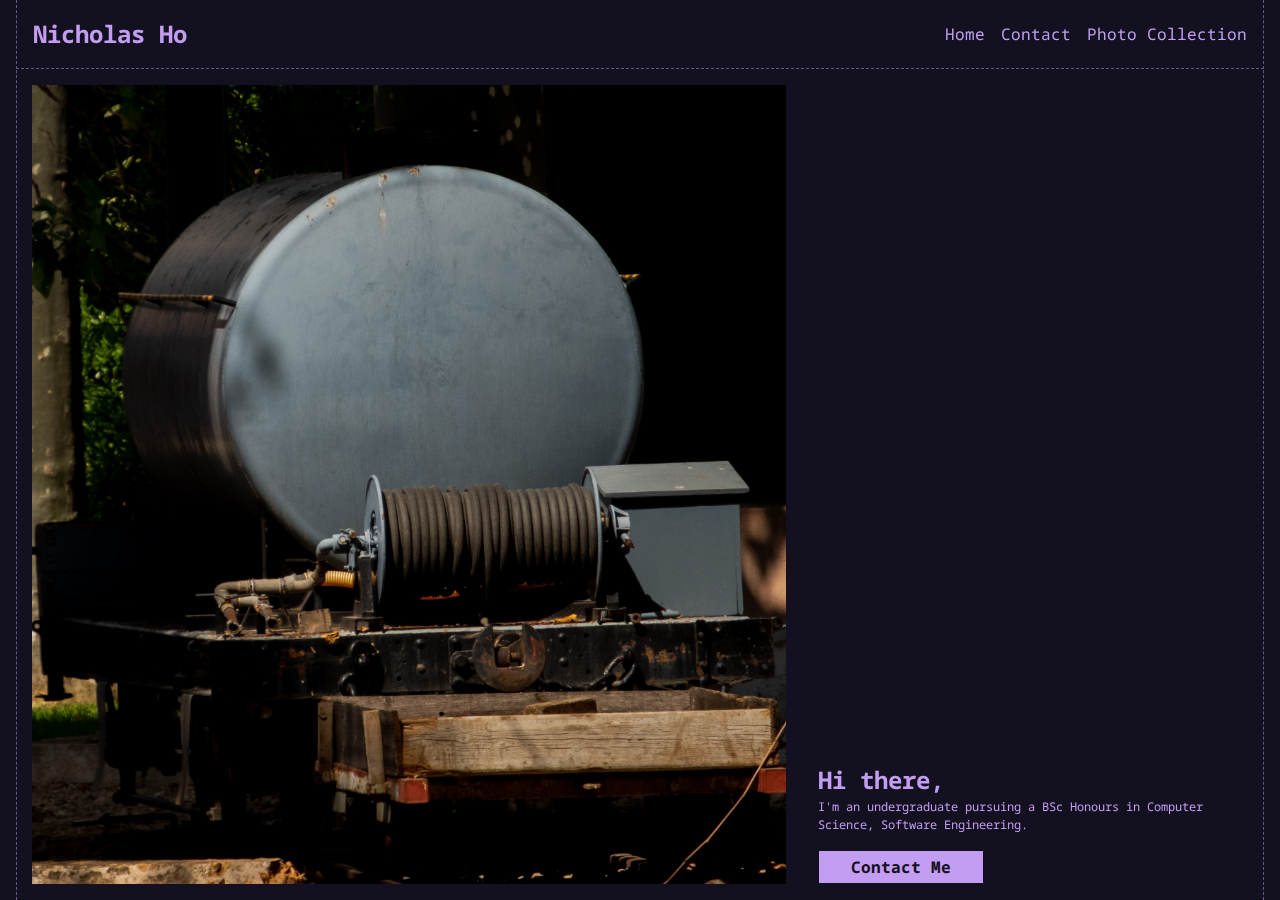
<file: index.html>
<!DOCTYPE html>
<html lang="en">
<head>
    <script src="js/scripts.js" defer></script>
    <script src="js/localStorageTest.js" defer></script>
    <meta charset="UTF-8">
    <meta http-equiv="X-UA-Compatible" content="IE=edge">
    <meta name="viewport" content="width=device-width, initial-scale=1.0">
    <meta name=”robots” content="index, nofollow">
    <!-- <link rel="icon" type="image/png" href="resources/Images/favicon.jpeg"/> -->
    <link rel="stylesheet" href="main.css">
    <title>Nicholas Ho</title>
</head>
<body>
    <div class="border-container">
        <div class="border"></div>
    </div>

    <nav>
        <div class="nav">
            <a href="index.html"><h2>Nicholas Ho</h2></a>
            <ul class="nav-desktop">
                <li><a href="index.html" class="link nav-hover">Home</a></li>
                <li><a href="contacts.html" class="link nav-hover">Contact</a></li>
                <li><a href="gallery.html" class="link nav-hover">Photo Collection</a></li>
            </ul>
            <div class="menu-icon">
                <span class="one"></span>
                <span class="two"></span>
            </div>
        </div>
        <div id="nav-mobile" class="nav-mobile">
            <div class="vertical-line one"></div>
            <div class="vertical-line two"></div>
            <ul>
                <li><a href="index.html" class="link nav-hover">Home</a></li>
                <li><a href="contacts.html" class="link nav-hover">Contact</a></li>
                <li><a href="gallery.html" class="link nav-hover">Photo Collection</a></li>
            </ul>
        </div>
    </nav>
    
    <main>
        <div class="gr-container horizontal">
            <div class="adaptive-img" style="background-image: url('resources/img.jpg');"></div>
            <div class="flex-end">
                <h2>Hi there,</h2>
                <p>
                    I'm an undergraduate pursuing a BSc Honours in Computer Science, Software Engineering.
                </p>
                <a href="contacts.html" class="link button">Contact Me</a>
            </div>
        </div>
    </main>
</body>
</html>
</file>
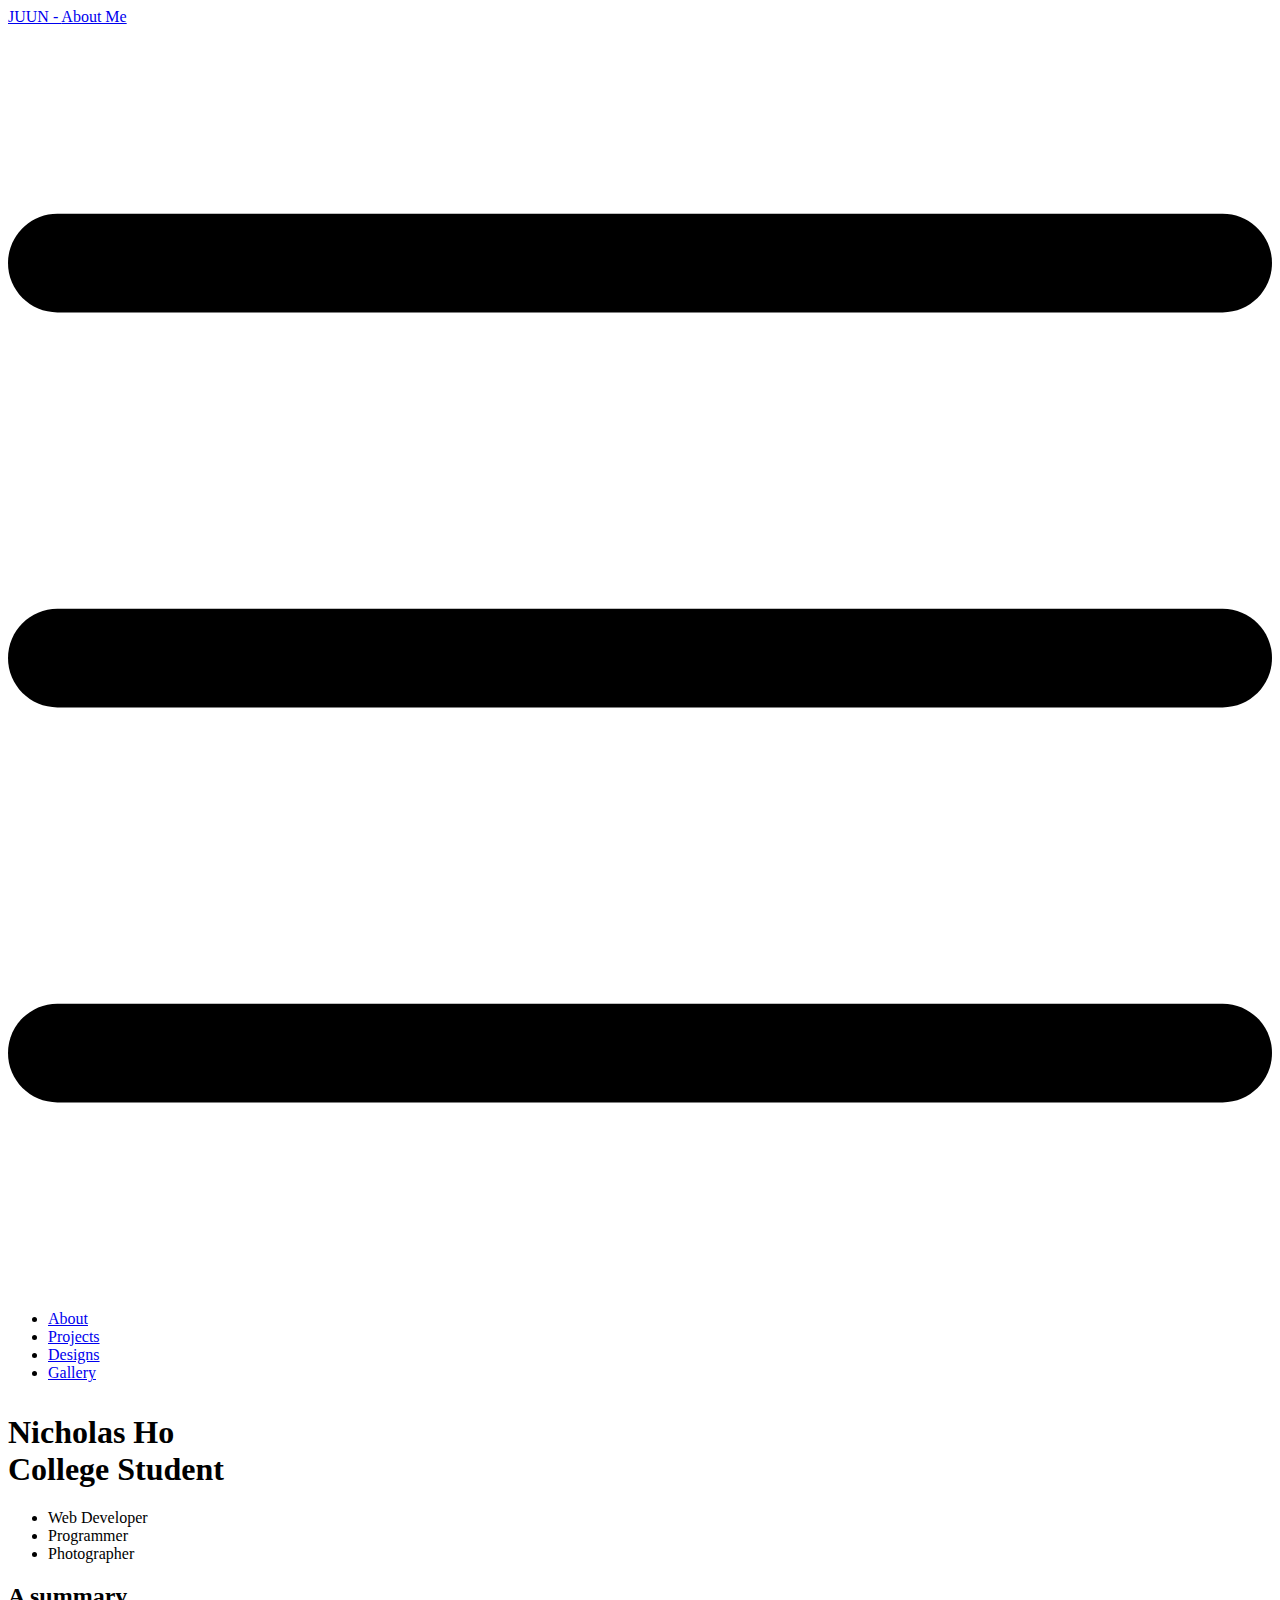
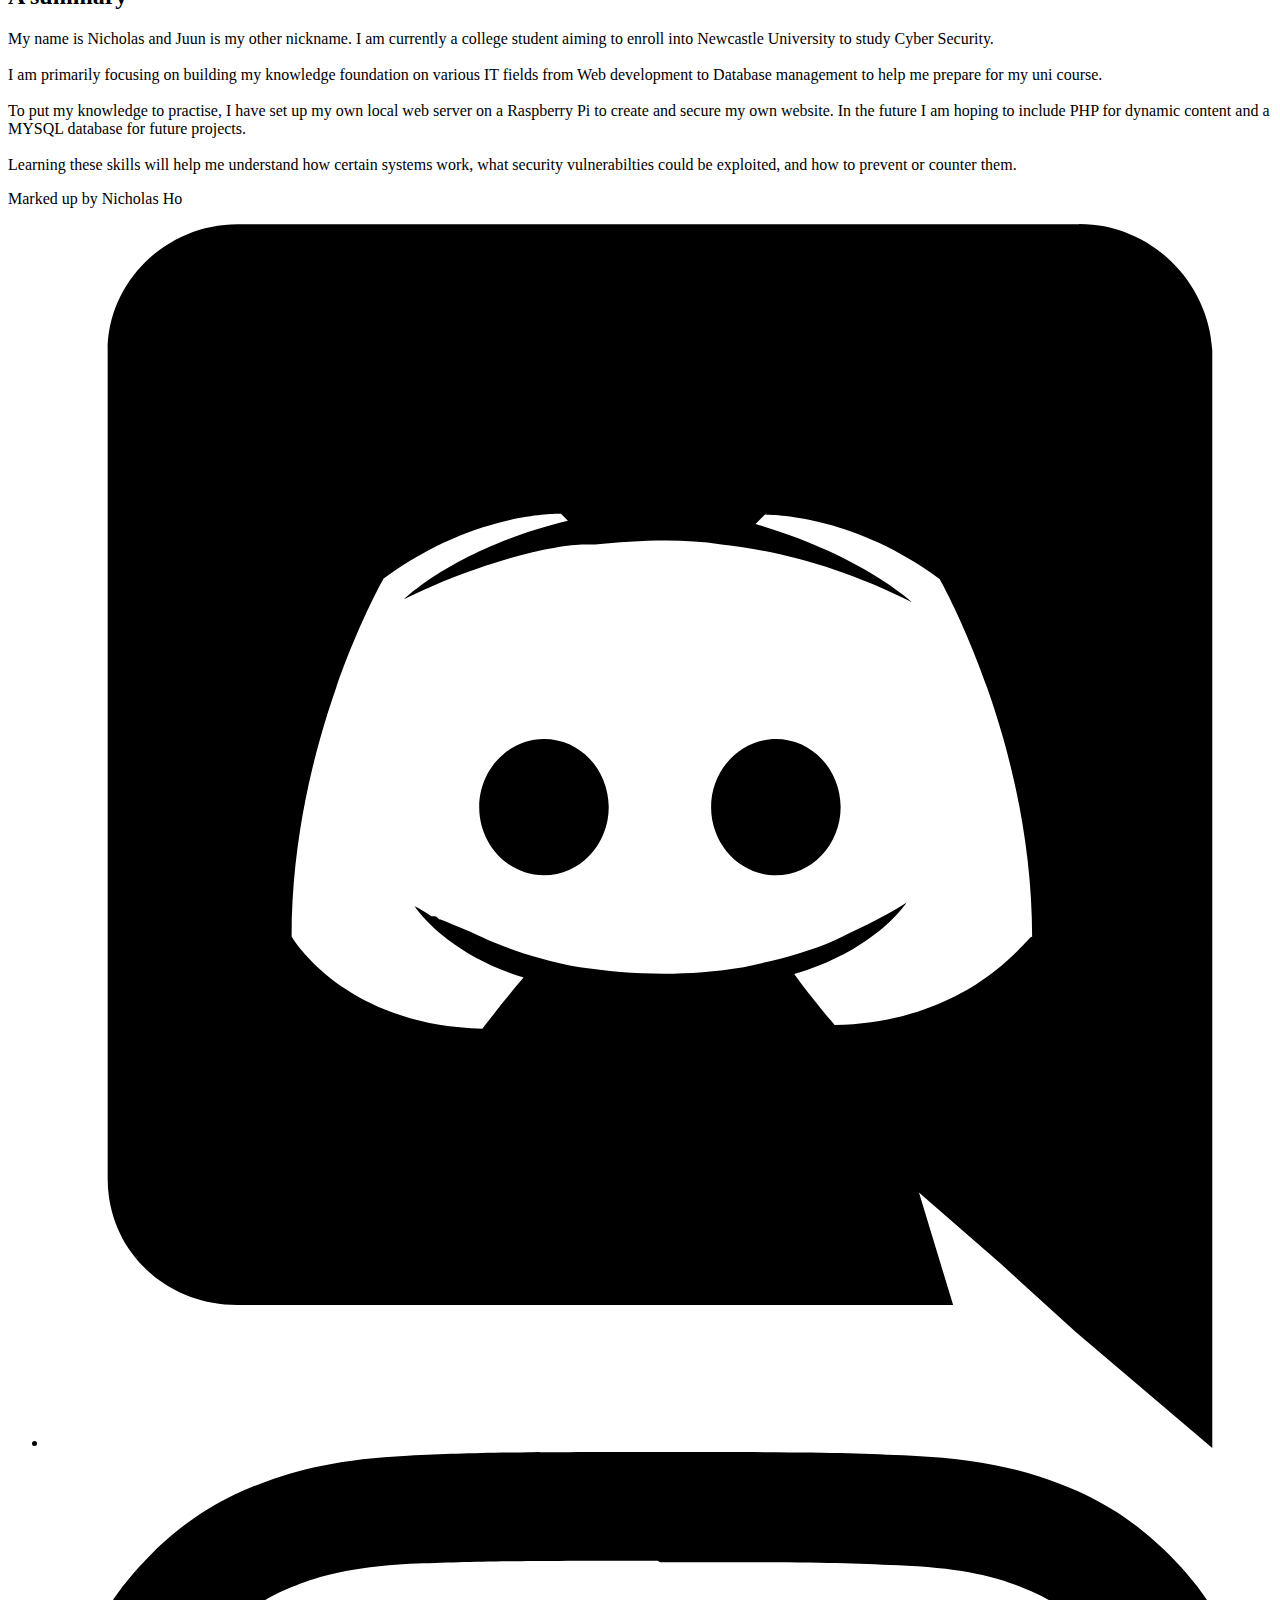
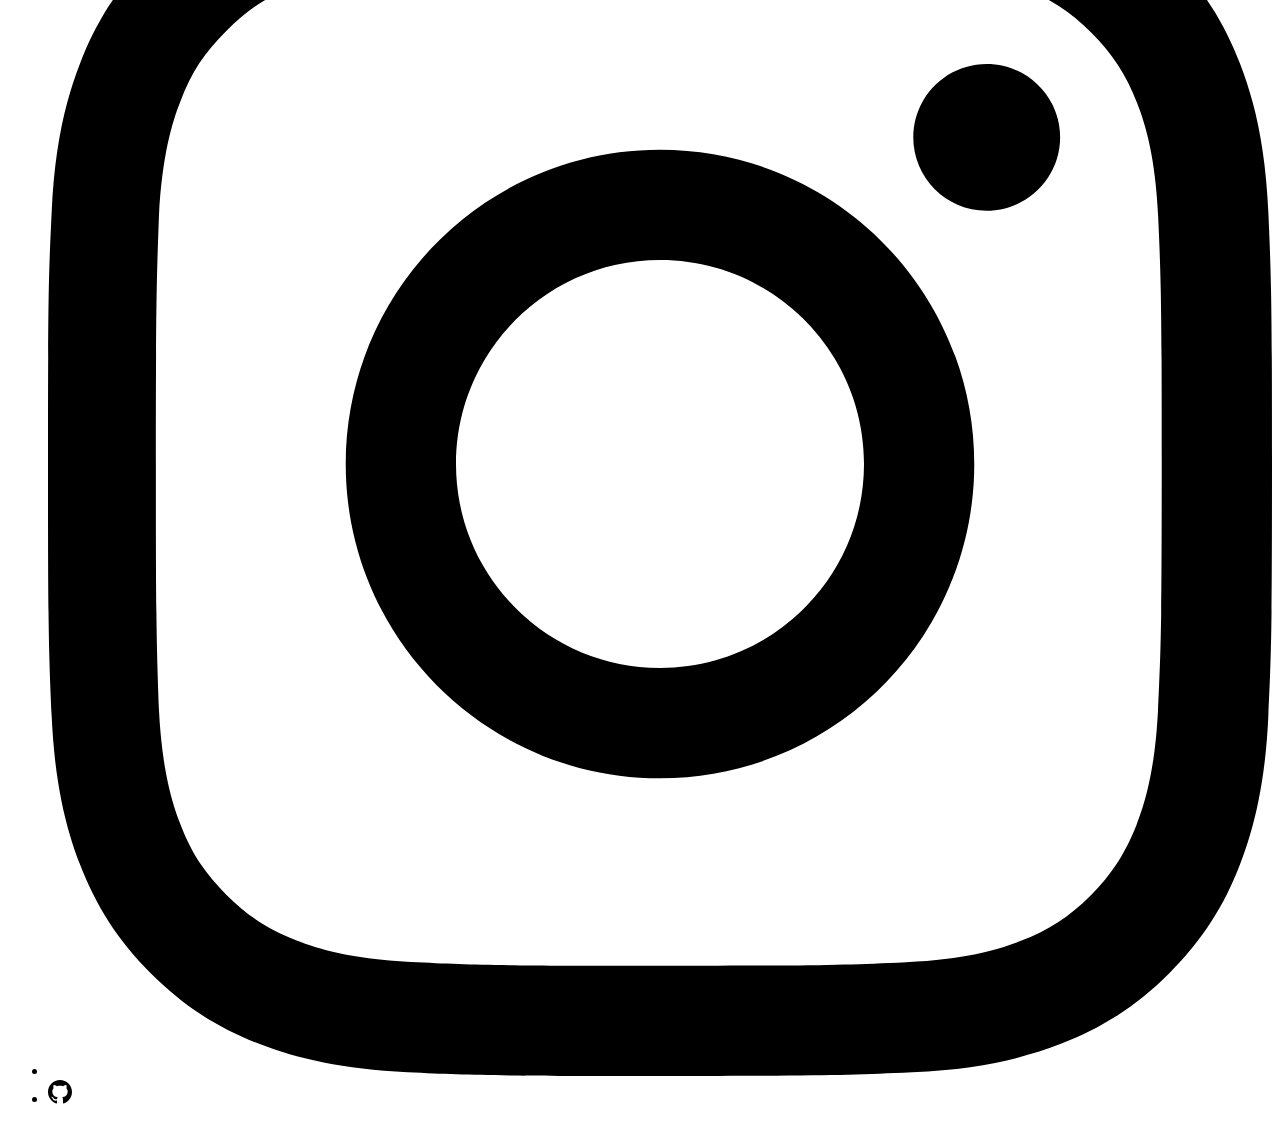
<file: about.html>
<!DOCTYPE html>
<html lang="en">
<head>
    <meta charset="UTF-8">
    <meta http-equiv="X-UA-Compatible" content="IE=edge">
    <meta name="viewport" content="width=device-width, initial-scale=1.0">
    <link rel="stylesheet" href="styles.css">
    <title>JUUN</title>
</head>
<body>
    <nav>
        <div id="tContainer">
            <div id="title">
                <a href="index.html">JUUN - <span>About Me</span></a>
                <img id="menuIcon" src="Social Icons/Menu Icon.svg" alt="menu icon">
            </div>
            <div id="menu">
                <ul>
                    <li>
                        <a href="about.html">About</a>
                    </li>
                    <li>
                        <a href="projects.html">Projects</a>
                    </li>
                    <li>
                        <a href="webdes.html">Designs</a>
                    </li>
                    <li>
                        <a href="gallery.html">Gallery</a>
                    </li>
                </ul>
            </div>
        </div>
    </nav>
    <div class="card c1" style="margin-top: 2rem;">
        <div class="border borderTop"></div>
        <div class="border borderBottom"></div>
        <div class="border borderLeft"></div>
        <div class="border borderRight"></div>
        <h1>Nicholas Ho<br><span>College Student</span></h1>
        <ul>
            <li>
                Web Developer
            </li>
            <li>
                Programmer
            </li>
            <li>
                Photographer
            </li>
        </ul>
    </div>
    <div class="card c2" style="border: none;">
        <h2>A summary</h2>
        <p>
            My name is Nicholas and Juun is my other nickname. I am currently a college student aiming to enroll into Newcastle University to study Cyber Security.<br><br>

            I am primarily focusing on building my knowledge foundation on various IT fields from Web development to Database management to help me prepare for my uni course.<br><br>
            
            To put my knowledge to practise, I have set up my own local web server on a Raspberry Pi to create and secure my own website. In the future I am hoping to include PHP for dynamic content and a MYSQL database for future projects.<br><br>
            
            Learning these skills will help me understand how certain systems work, what security vulnerabilties could be exploited, and how to prevent or counter them.
        </p>
    </div>
    <footer>
        <p>Marked up by Nicholas Ho</p>
        <ul>
            <li>
                <a href="https://discord.gg/PbqgZQ9Hv9"><img src="/Social Icons/discord.svg" alt="Discord Logo"></a>
            </li>
            <li>
                <a href="#"><img src="/Social Icons/instagram.svg" alt="Instagram Logo"></a>
            </li>
            <li>
                <a href="https://github.com/JuunH"><img src="/Social Icons/github icon.svg" alt="Github Logo"></a>
            </li>
        </ul>
    </footer>
</body>
<script src="/Javascript/scripts.js"></script>
</html>
</file>
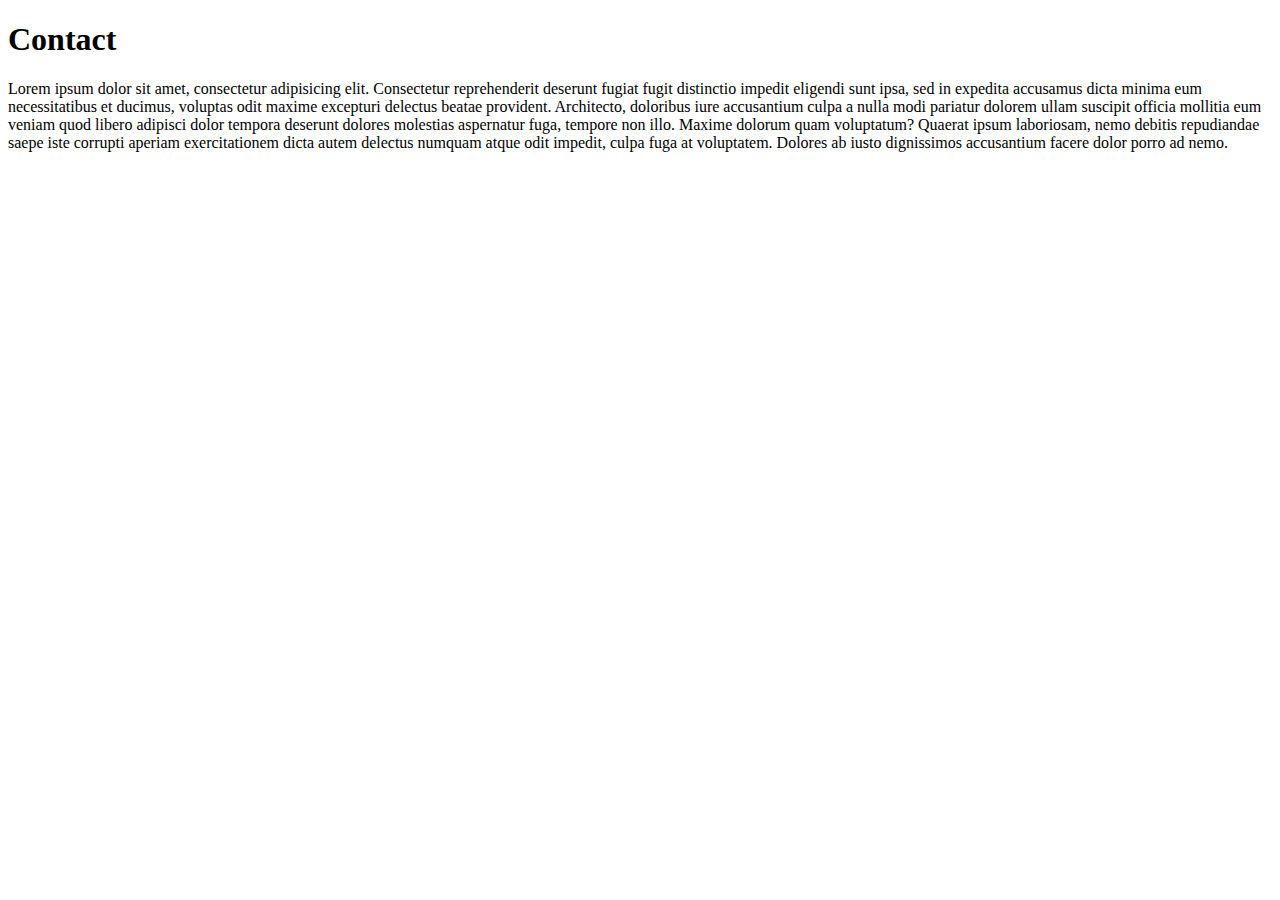
<file: contacts.html>
<!DOCTYPE html>
<html lang="en">
    <main>
        <div class="container">
            <h1>Contact</h1>
            <p>Lorem ipsum dolor sit amet, consectetur adipisicing elit. Consectetur reprehenderit deserunt fugiat fugit distinctio impedit eligendi sunt ipsa, sed in expedita accusamus dicta minima eum necessitatibus et ducimus, voluptas odit maxime excepturi delectus beatae provident. Architecto, doloribus iure accusantium culpa a nulla modi pariatur dolorem ullam suscipit officia mollitia eum veniam quod libero adipisci dolor tempora deserunt dolores molestias aspernatur fuga, tempore non illo. Maxime dolorum quam voluptatum? Quaerat ipsum laboriosam, nemo debitis repudiandae saepe iste corrupti aperiam exercitationem dicta autem delectus numquam atque odit impedit, culpa fuga at voluptatem. Dolores ab iusto dignissimos accusantium facere dolor porro ad nemo.</p>
        </div>
    </main>
</html>
</file>
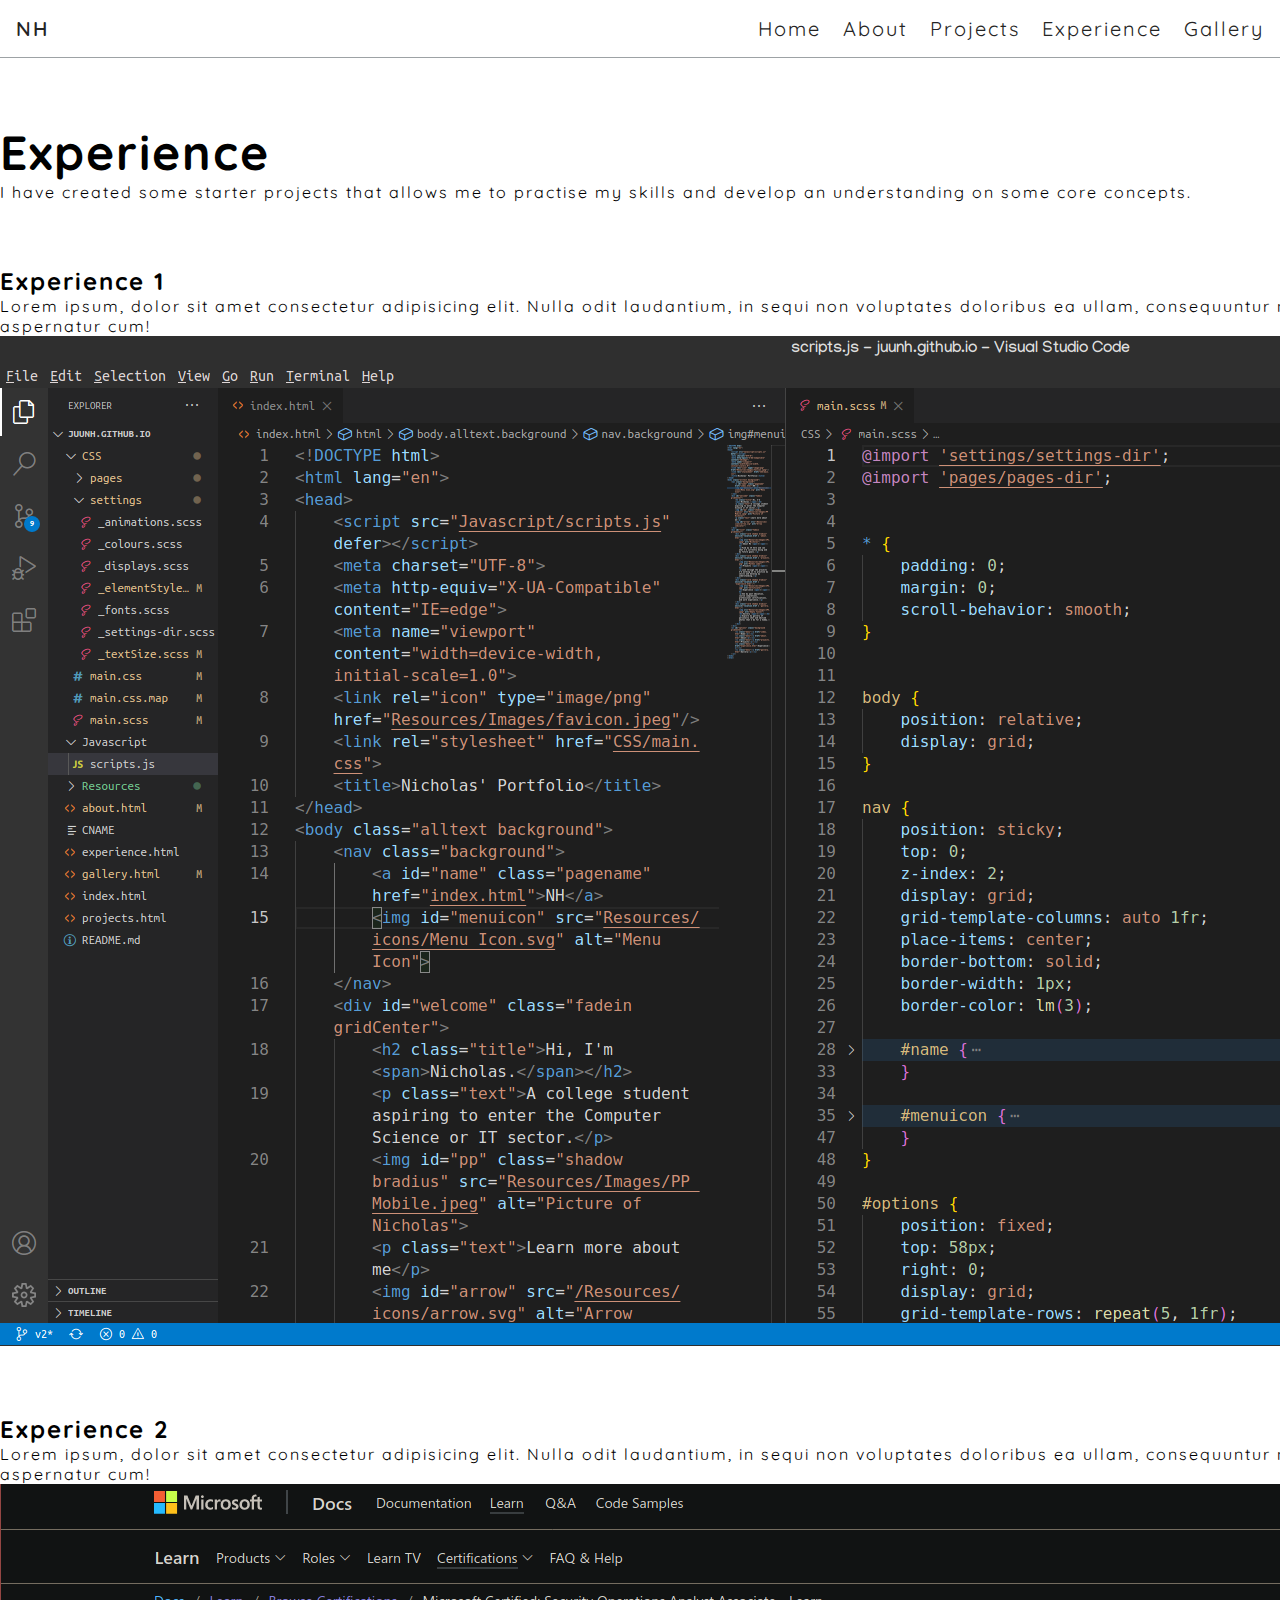
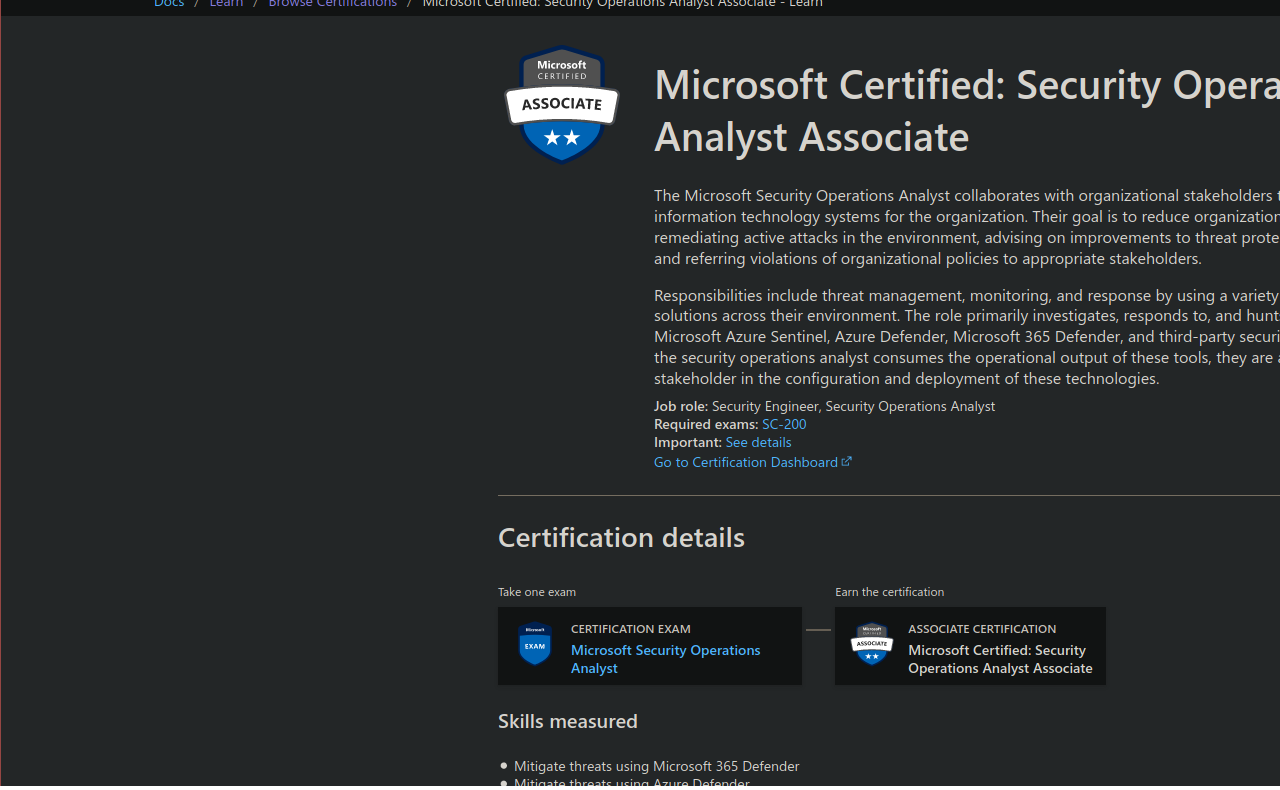
<file: experience.html>
<!DOCTYPE html>
<html lang="en">
<head>
    <script src="Javascript/scripts.js" defer></script>
    <meta charset="UTF-8">
    <meta http-equiv="X-UA-Compatible" content="IE=edge">
    <meta name="viewport" content="width=device-width, initial-scale=1.0">
    <link rel="icon" type="image/png" href="Resources/Images/favicon.jpeg"/>
    <link rel="stylesheet" href="CSS/main.css">
    <title>Nicholas' Portfolio</title>
</head>
<body class="alltext background">
    <nav class="background">
        <a id="name" class="pagename" href="index.html">NH</a>
        <img id="menuicon" src="Resources/icons/Menu Icon.svg" alt="Menu Icon">
    </nav>
    <div id="experience" class="fadein">
        <div id="XPDesc">
            <h2 class="title">Experience</h2>
            <p>I have created some starter projects that allows me to practise my skills and develop an understanding on some core concepts.</p>
        </div>
        <div id="XPlist">
            <div class="XPcard">
                <h2>Experience 1</h2>
                <p>Lorem ipsum, dolor sit amet consectetur adipisicing elit. Nulla odit laudantium, in sequi non voluptates doloribus ea ullam, consequuntur magnam similique optio? A praesentium autem quaerat atque? Enim, aspernatur cum!</p>
                <ul>
                    <li>Status: <span>Ongoing</span></li>
                    <li>Link: <a href="#">Link</a></li>
                </ul>
                <img src="Resources/Images/HTML SS.png" alt="random">
            </div>
            <div class="XPcard">
                <h2>Experience 2</h2>
                <p>Lorem ipsum, dolor sit amet consectetur adipisicing elit. Nulla odit laudantium, in sequi non voluptates doloribus ea ullam, consequuntur magnam similique optio? A praesentium autem quaerat atque? Enim, aspernatur cum!</p>
                <ul>
                    <li>Status: <span>Completed</span></li>
                    <li>Link: <a href="#">Link</a></li>
                </ul>
                <img src="Resources/Images/MS SOA.png" alt="random">
            </div>
        </div>
    </div>
    <ul id="options" class="background gridCenter">
        <li class="menu"><a href="index.html">Home</a></li>
        <li class="menu"><a href="about.html">About</a></li>
        <li class="menu"><a href="projects.html">Projects</a></li>
        <li class="menu"><a href="experience.html">Experience</a></li>
        <li class="menu"><a href="gallery.html">Gallery</a></li>
    </ul>
</body>
</html>
</file>
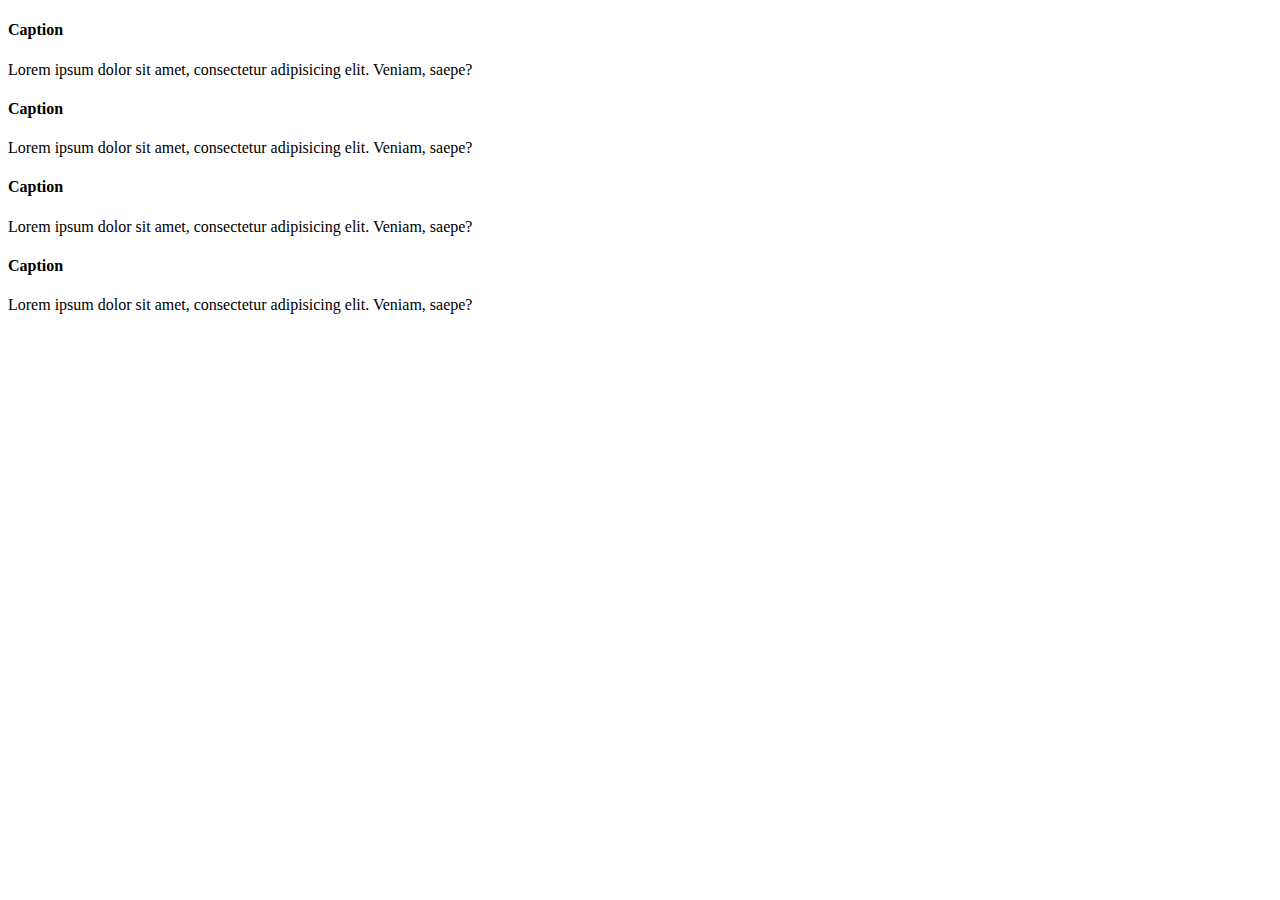
<file: gallery.html>
<!DOCTYPE html>
<html lang="en">
    <main>
        <div class="adaptive-columns">
            <div class="card">
                <div class="adaptive-img" style="background-image: url('resources/img.jpg');"></div>
                <div class="caption">
                    <h4>Caption</h4>
                    <p>Lorem ipsum dolor sit amet, consectetur adipisicing elit. Veniam, saepe?</p>
                </div>
            </div>
            <div class="card">
                <div class="adaptive-img" style="background-image: url('resources/img.jpg');"></div>
                <div class="caption">
                    <h4>Caption</h4>
                    <p>Lorem ipsum dolor sit amet, consectetur adipisicing elit. Veniam, saepe?</p>
                </div>
            </div>
            <div class="card">
                <div class="adaptive-img" style="background-image: url('resources/img.jpg');"></div>
                <div class="caption">
                    <h4>Caption</h4>
                    <p>Lorem ipsum dolor sit amet, consectetur adipisicing elit. Veniam, saepe?</p>
                </div>
            </div>
            <div class="card">
                <div class="adaptive-img" style="background-image: url('resources/img.jpg');"></div>
                <div class="caption">
                    <h4>Caption</h4>
                    <p>Lorem ipsum dolor sit amet, consectetur adipisicing elit. Veniam, saepe?</p>
                </div>
            </div>
        </div>
    </main>
</html>
</file>
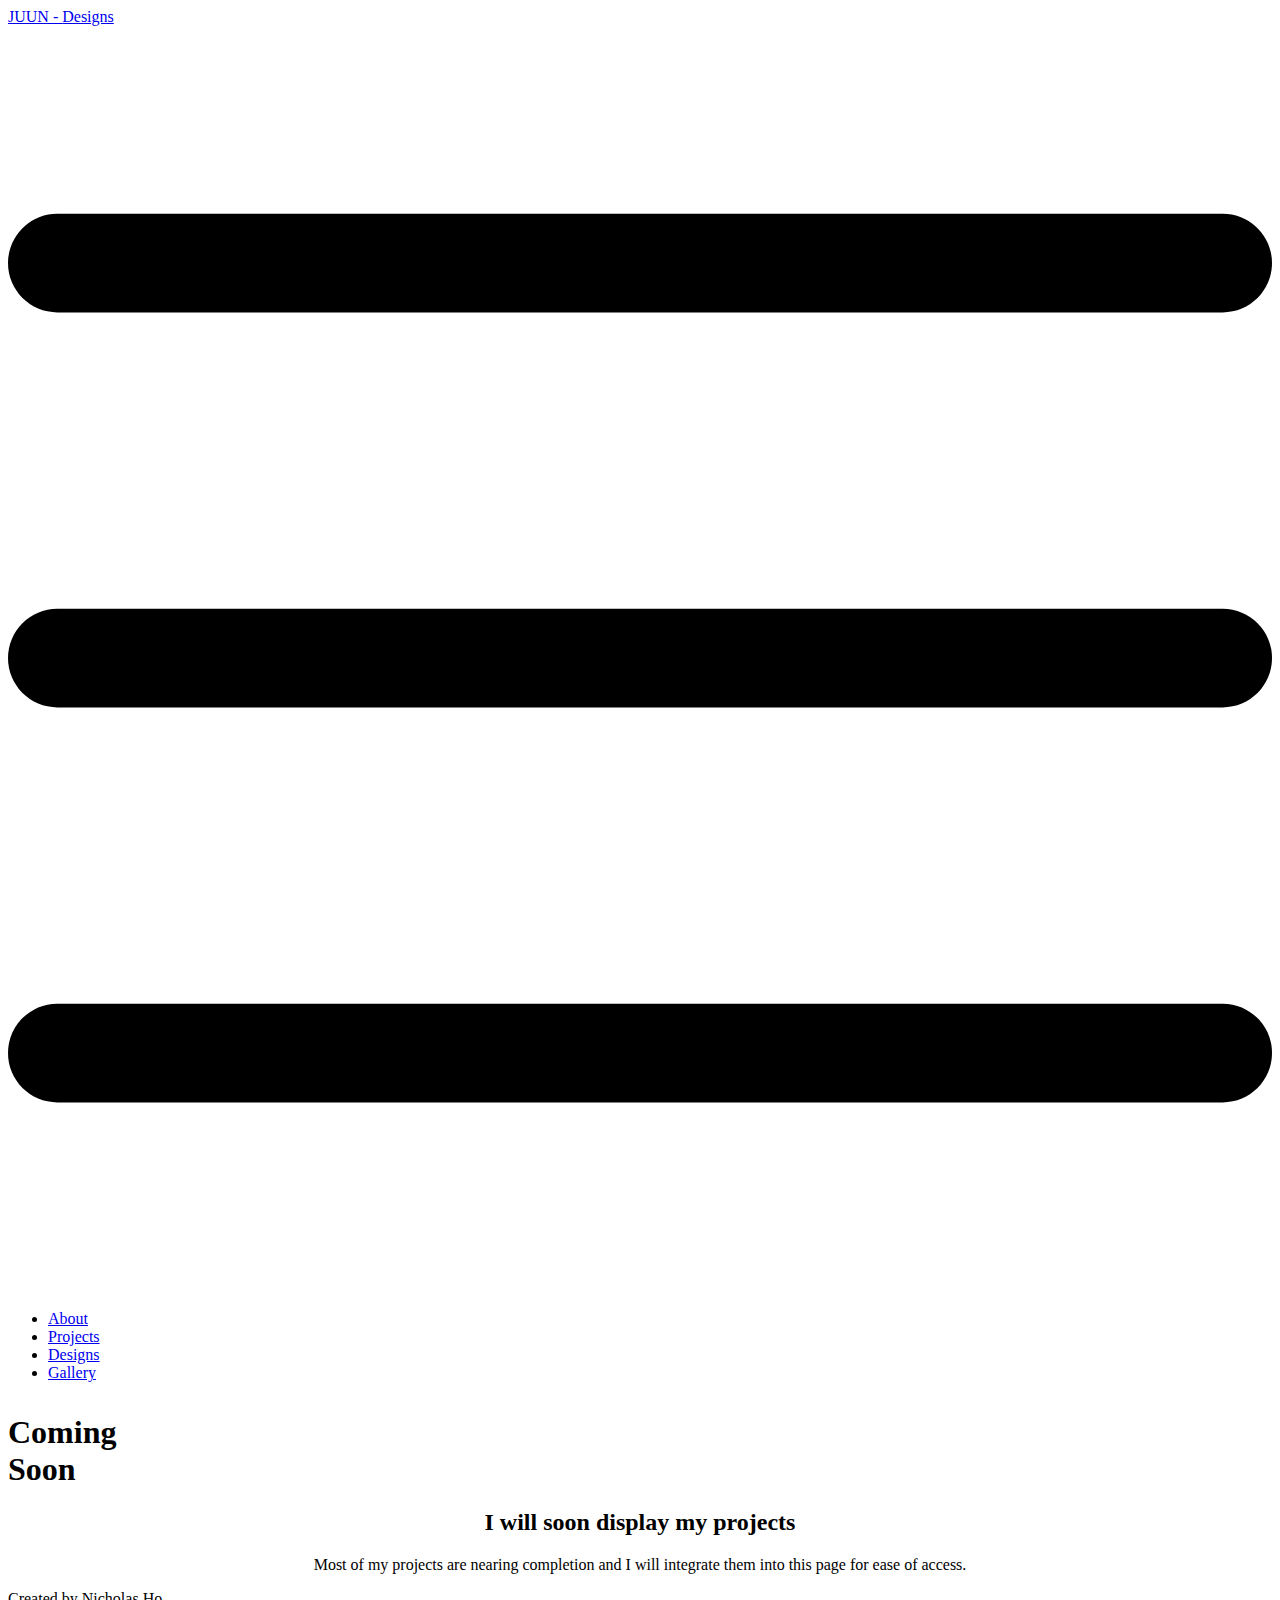
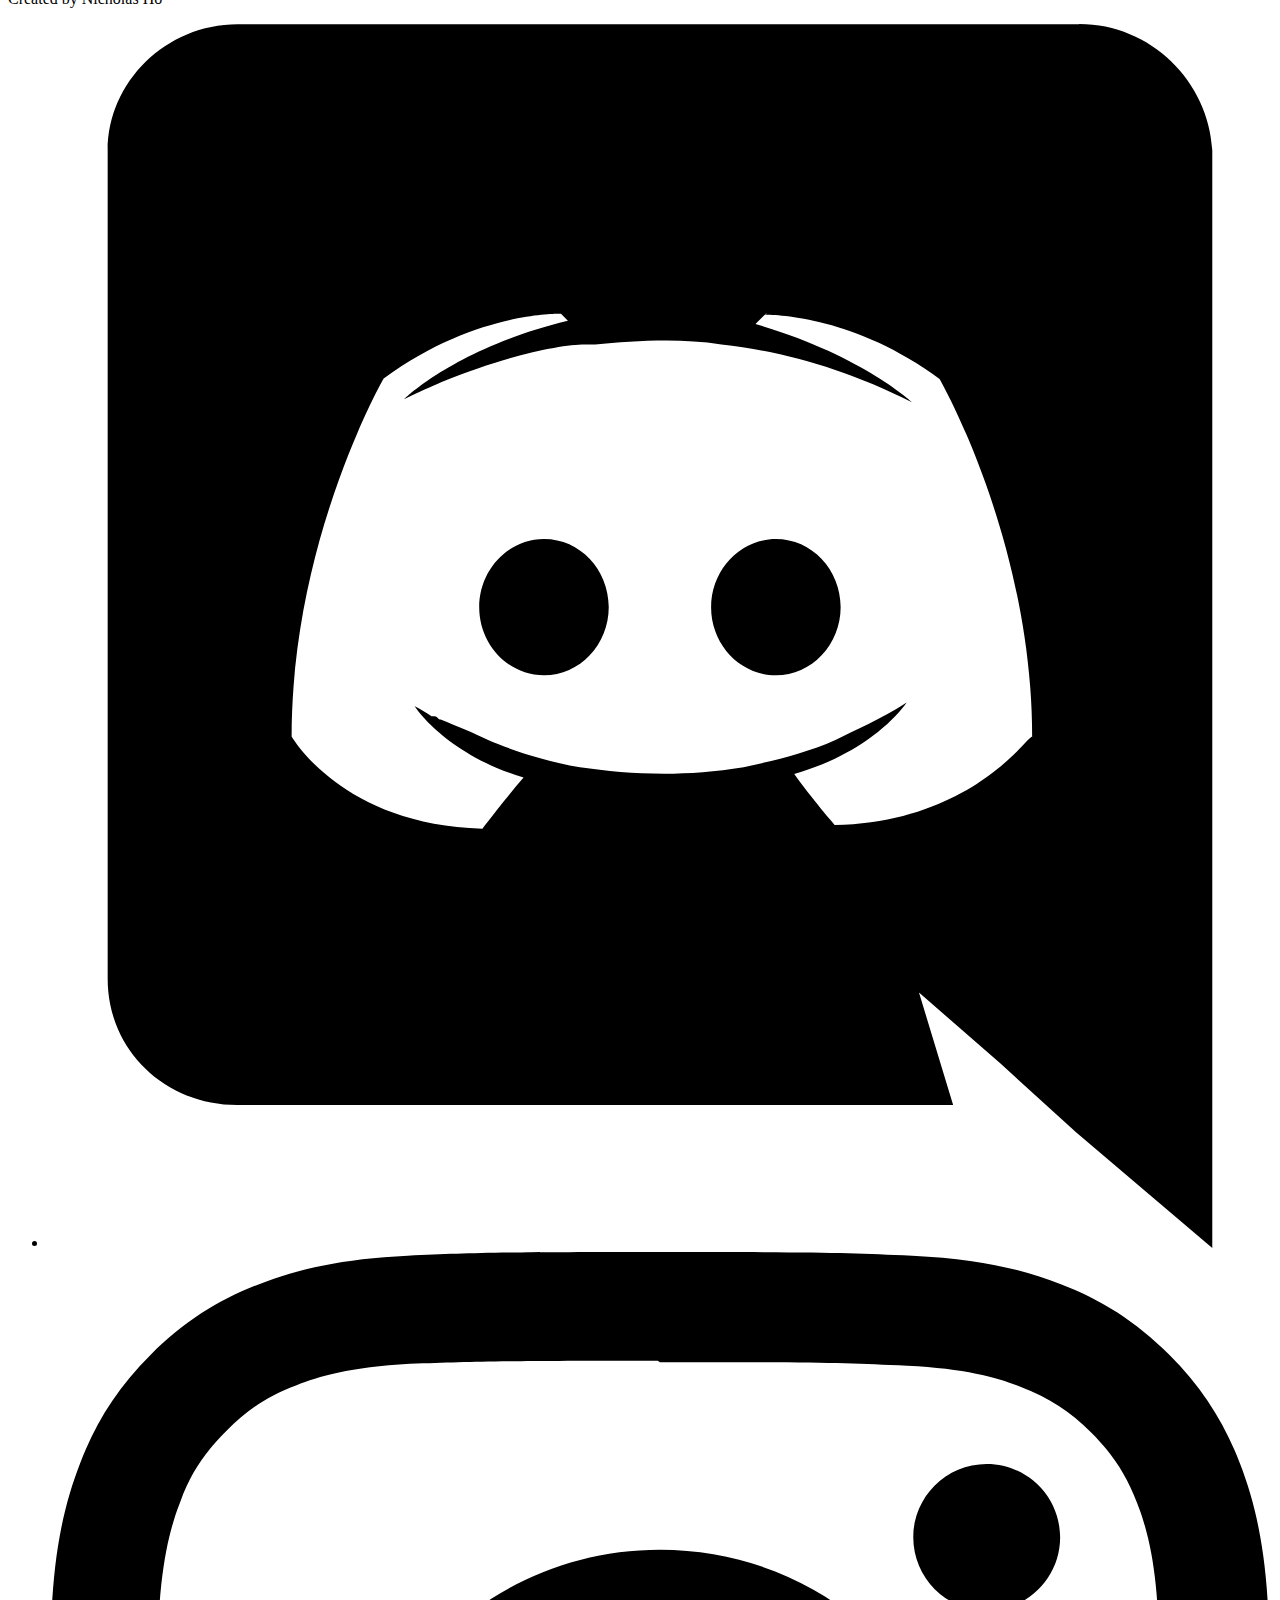
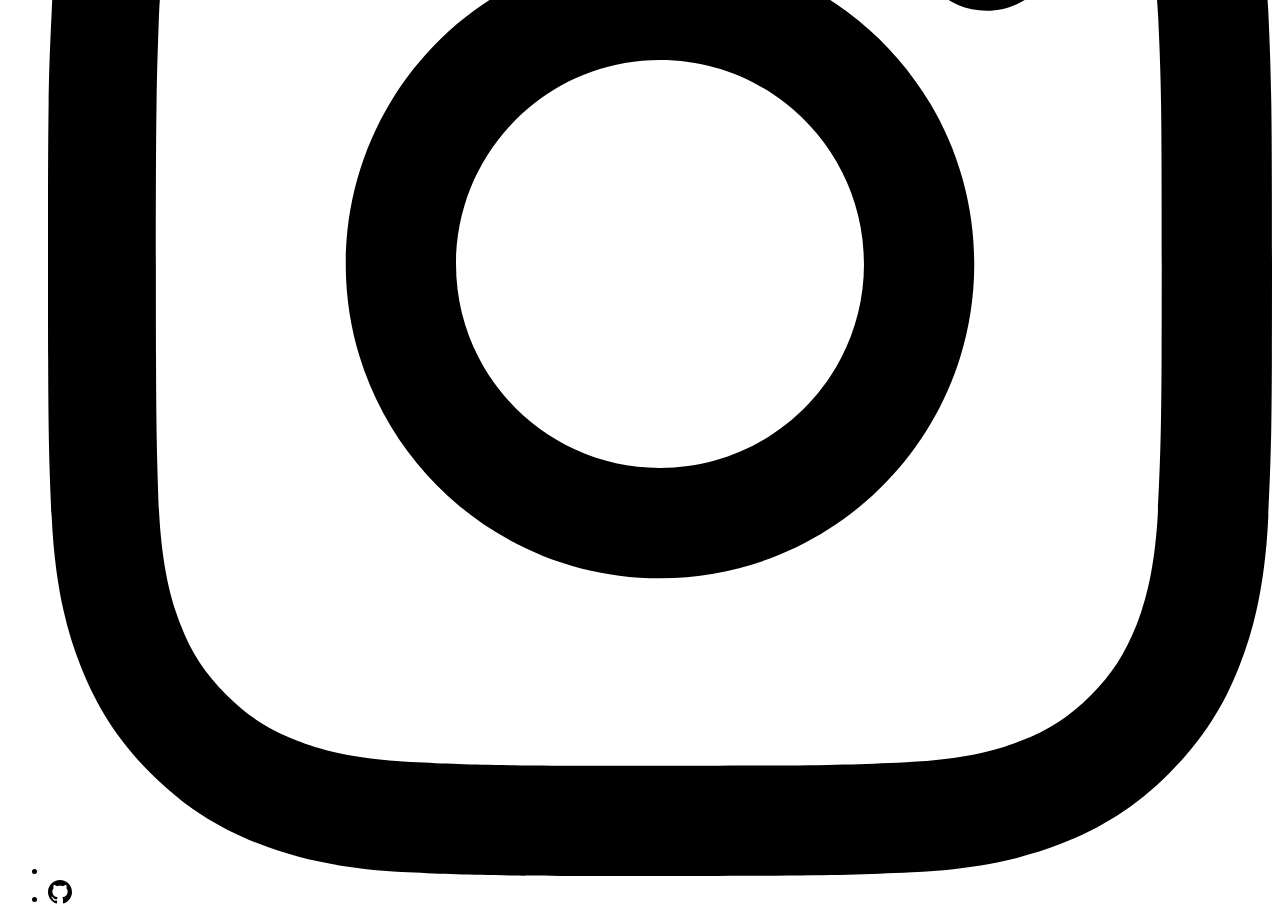
<file: projects.html>
<!DOCTYPE html>
<html lang="en">
<head>
    <meta charset="UTF-8">
    <meta http-equiv="X-UA-Compatible" content="IE=edge">
    <meta name="viewport" content="width=device-width, initial-scale=1.0">
    <link rel="stylesheet" href="styles.css">
    <title>JUUN</title>
</head>
<body>
    <nav>
        <div id="tContainer">
            <div id="title">
                <a href="index.html">JUUN - <span>Designs</span></a>
                <img id="menuIcon" src="Social Icons/Menu Icon.svg" alt="menu icon" onclick="menu()">
            </div>
            <div id="menu">
                <ul>
                    <li>
                        <a href="about.html">About</a>
                    </li>
                    <li>
                        <a href="projects.html">Projects</a>
                    </li>
                    <li>
                        <a href="webdes.html">Designs</a>
                    </li>
                    <li>
                        <a href="gallery.html">Gallery</a>
                    </li>
                </ul>
            </div>
        </div>
    </nav>
    <div id="cSooncard" class="card" style="margin-top: 2rem;">
        <div class="border borderTop"></div>
        <div class="border borderBottom"></div>
        <div class="border borderLeft"></div>
        <div class="border borderRight"></div>
        <h1>Coming<br><span> Soon</span></h1>
    </div>
    <div class="card c2" style="border: none; text-align: center;">
        <h2>I will soon display my projects</h2>
        <p>
            Most of my projects are nearing completion and I will integrate them into this page for ease of access.
        </p>
    </div>
    <footer>
        <p>Created by Nicholas Ho</p>
        <ul>
            <li>
                <a href="https://discord.gg/PbqgZQ9Hv9"><img src="/Social Icons/discord.svg" alt="Discord Logo"></a>
            </li>
            <li>
                <a href="#"><img src="/Social Icons/instagram.svg" alt="Instagram Logo"></a>
            </li>
            <li>
                <a href="https://github.com/JuunH"><img src="/Social Icons/github icon.svg" alt="Github Logo"></a>
            </li>
        </ul>
    </footer>
</body>
<script>
    function menu() {
        var x = document.getElementById("menu");
        if (x.style.display === "none") {
            x.style.display = "grid";
        } 
        
        else {
            x.style.display = "none";
        }
    }
</script>
</html>
</file>
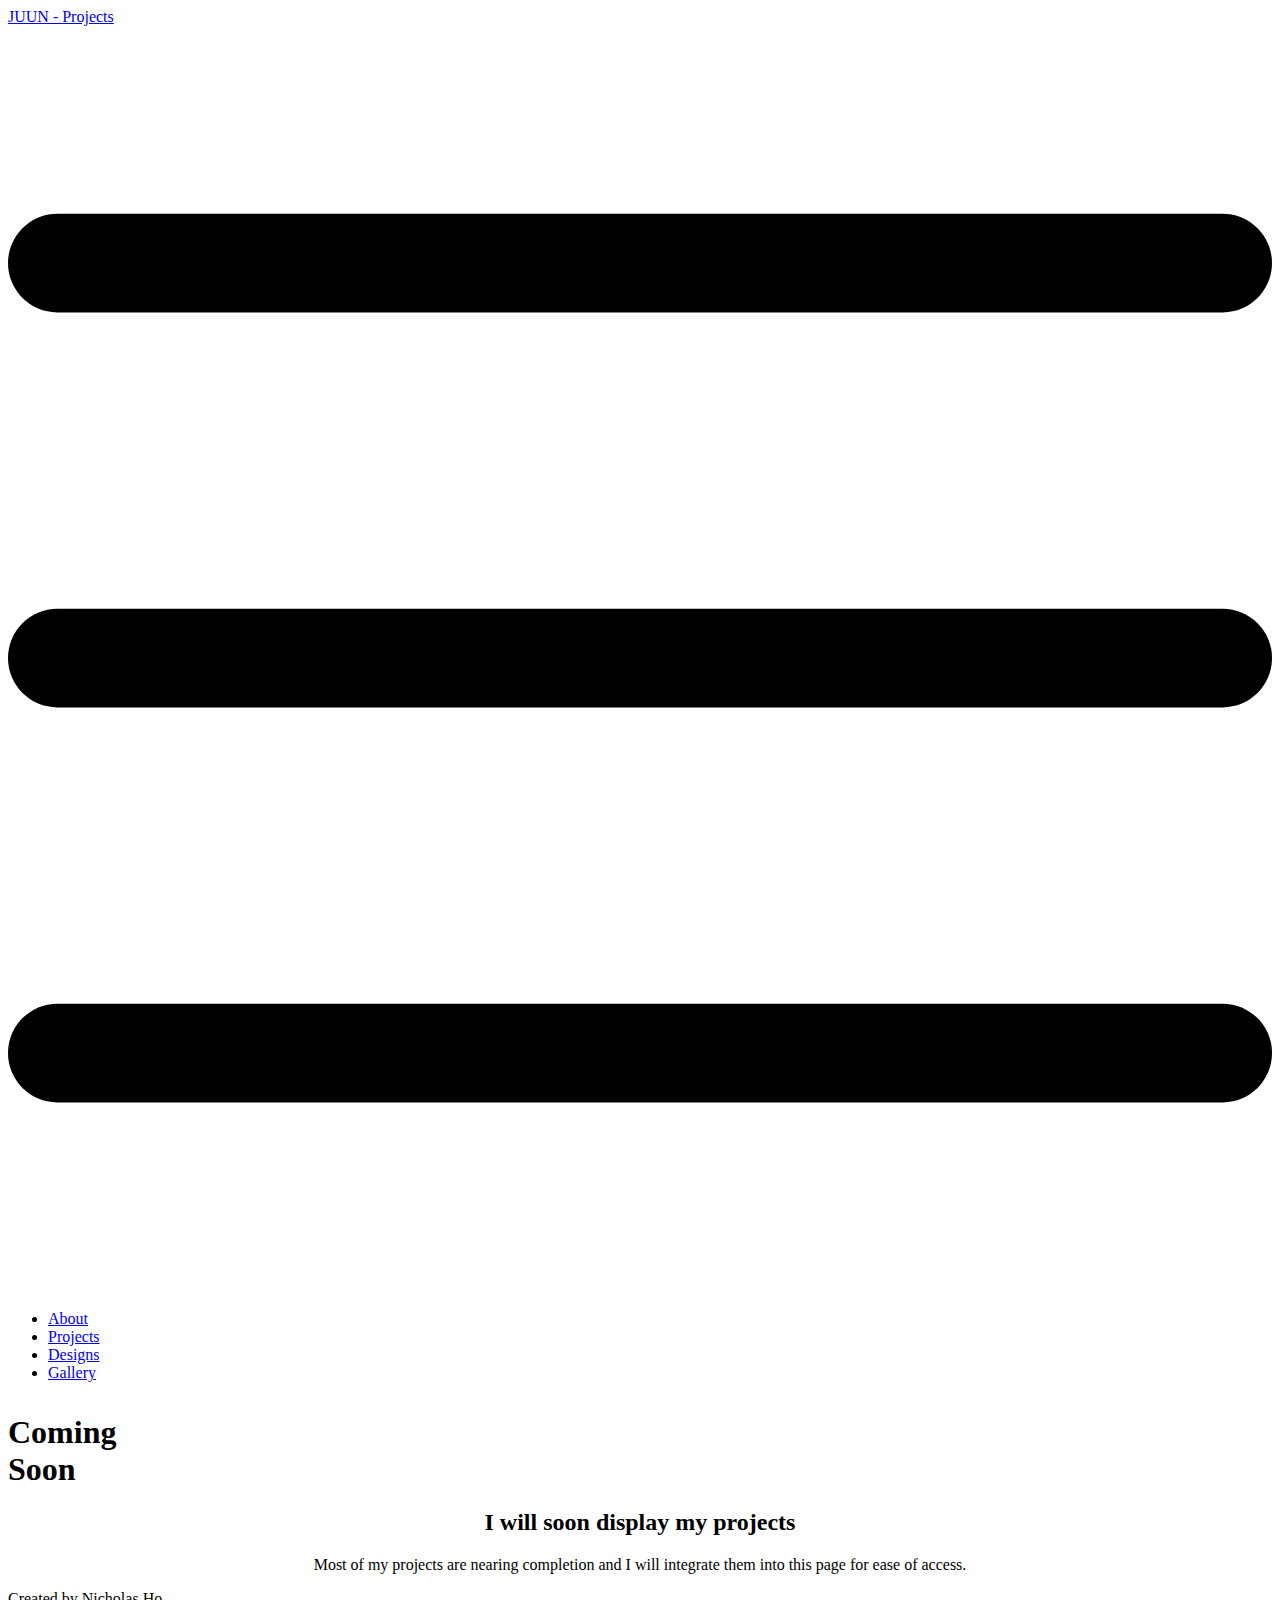
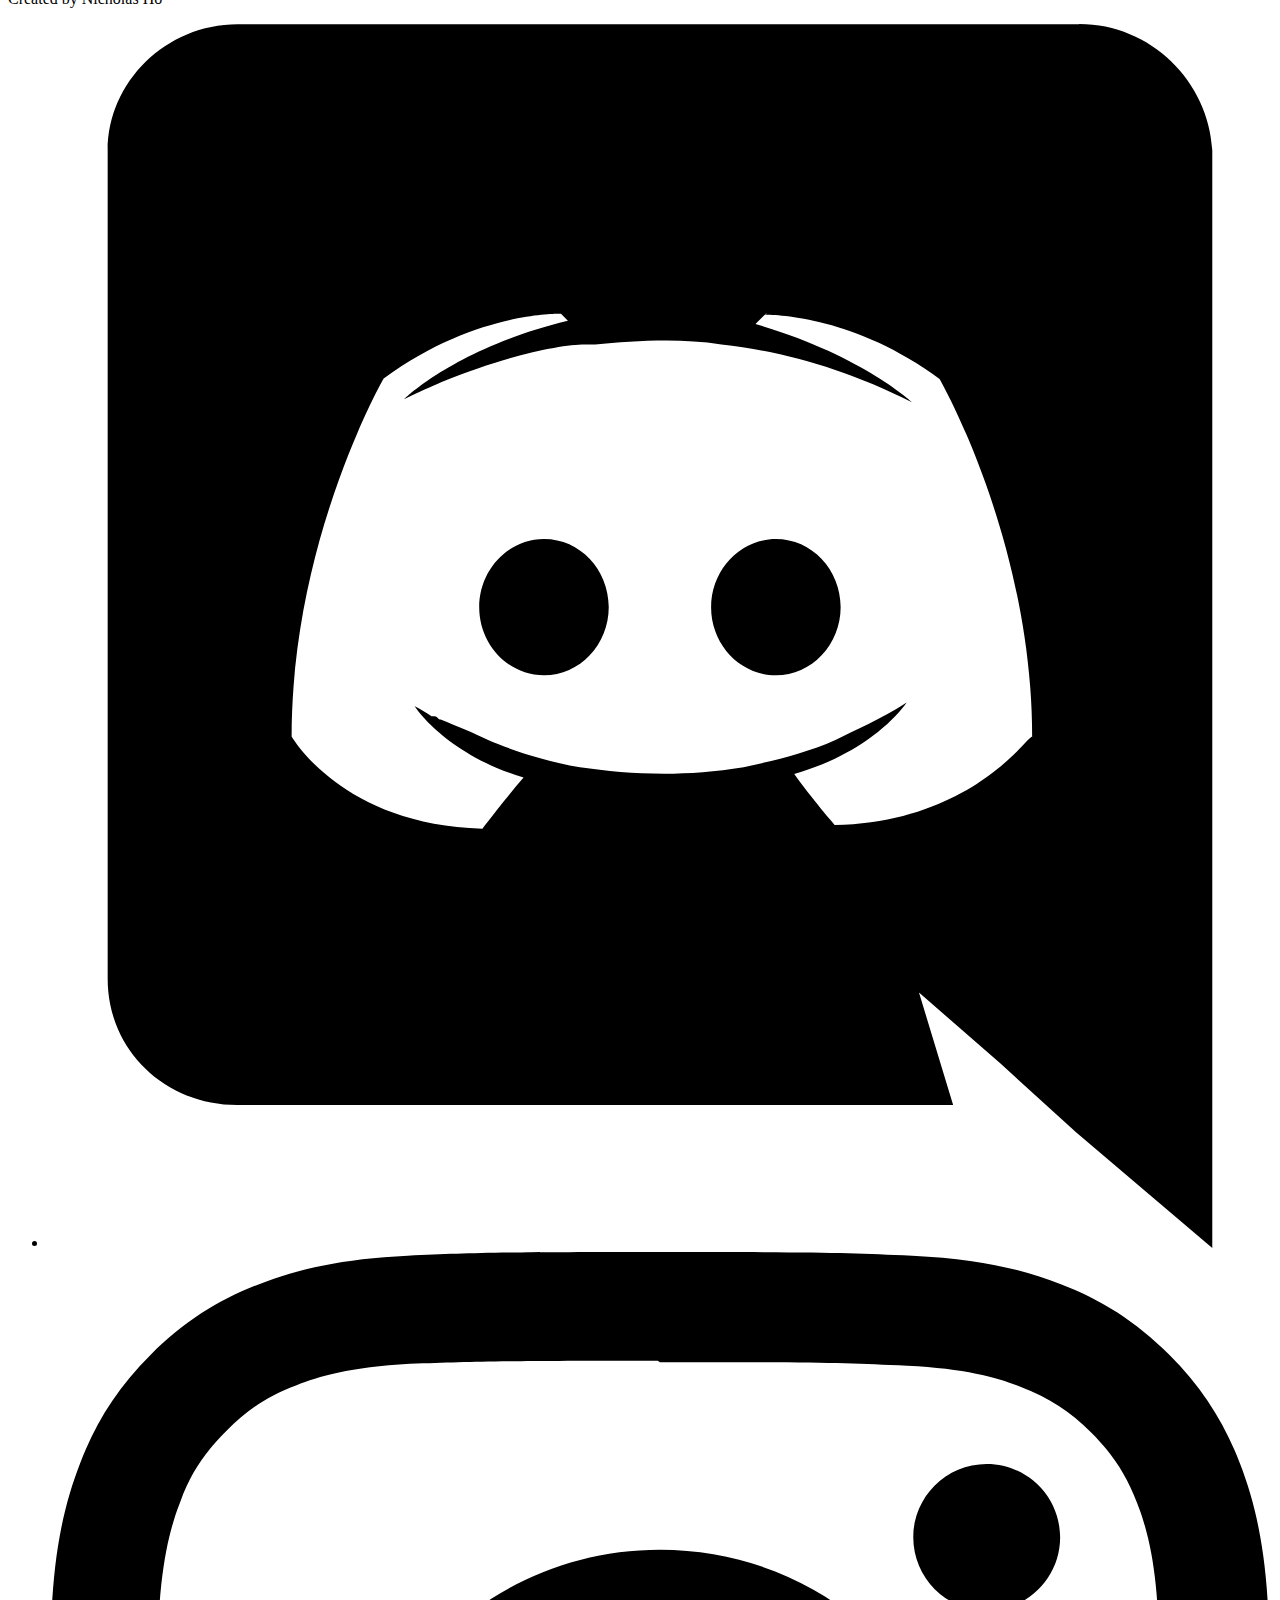
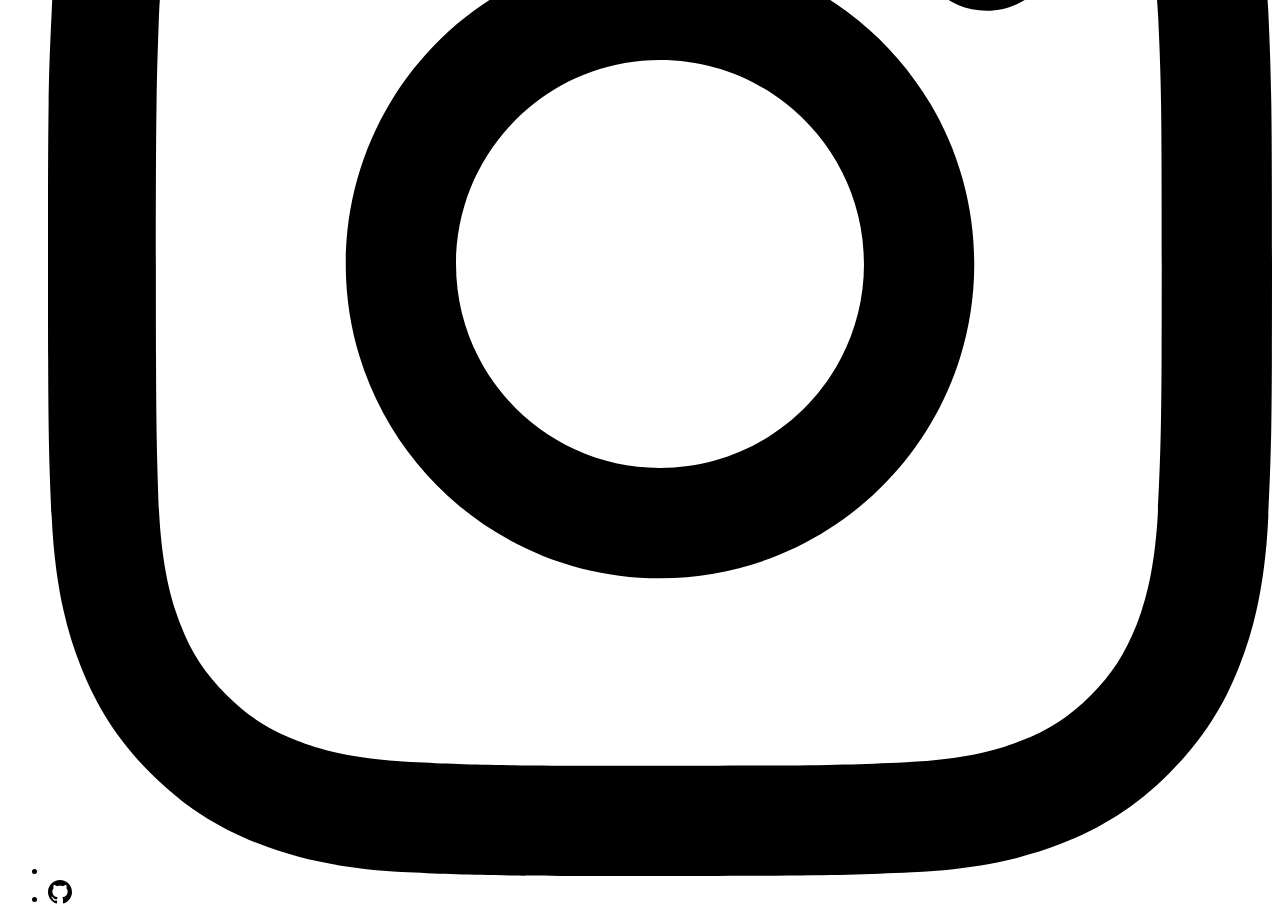
<file: webdes.html>
<!DOCTYPE html>
<html lang="en">
<head>
    <meta charset="UTF-8">
    <meta http-equiv="X-UA-Compatible" content="IE=edge">
    <meta name="viewport" content="width=device-width, initial-scale=1.0">
    <link rel="stylesheet" href="styles.css">
    <title>JUUN</title>
</head>
<body>
    <nav>
        <div id="tContainer">
            <div id="title">
                <a href="index.html">JUUN - <span>Projects</span></a>
                <img id="menuIcon" src="Social Icons/Menu Icon.svg" alt="menu icon" onclick="menu()">
            </div>
            <div id="menu">
                <ul>
                    <li>
                        <a href="about.html">About</a>
                    </li>
                    <li>
                        <a href="projects.html">Projects</a>
                    </li>
                    <li>
                        <a href="webdes.html">Designs</a>
                    </li>
                    <li>
                        <a href="gallery.html">Gallery</a>
                    </li>
                </ul>
            </div>
        </div>
    </nav>
    <div id="cSooncard" class="card" style="margin-top: 2rem;">
        <div class="border borderTop"></div>
        <div class="border borderBottom"></div>
        <div class="border borderLeft"></div>
        <div class="border borderRight"></div>
        <h1>Coming<br><span> Soon</span></h1>
    </div>
    <div class="card c2" style="border: none; text-align: center;">
        <h2>I will soon display my projects</h2>
        <p>
            Most of my projects are nearing completion and I will integrate them into this page for ease of access.
        </p>
    </div>
    <footer>
        <p>Created by Nicholas Ho</p>
        <ul>
            <li>
                <a href="https://discord.gg/PbqgZQ9Hv9"><img src="/Social Icons/discord.svg" alt="Discord Logo"></a>
            </li>
            <li>
                <a href="#"><img src="/Social Icons/instagram.svg" alt="Instagram Logo"></a>
            </li>
            <li>
                <a href="https://github.com/JuunH"><img src="/Social Icons/github icon.svg" alt="Github Logo"></a>
            </li>
        </ul>
    </footer>
</body>
<script>
    function menu() {
        var x = document.getElementById("menu");
        if (x.style.display === "none") {
            x.style.display = "grid";
        } 
        
        else {
            x.style.display = "none";
        }
    }
</script>
</html>
</file>
<file: main.css>
@import url("https://fonts.googleapis.com/css2?family=Noto+Sans+Mono:wght@100;200;300;400;500;600;700;800;900&display=swap");
.container {
  width: 100%;
  height: -moz-max-content;
  height: max-content;
}

.gr-container {
  width: 100%;
  height: 100%;
  display: grid;
}
.gr-container.vertical, .gr-container.horizontal {
  grid-template-rows: 1fr 38%;
}
@media (min-width: 700px) {
  .gr-container.horizontal {
    grid-template-columns: 1fr 38%;
    grid-template-rows: auto;
  }
}

.flex-end {
  padding-top: 1rem;
  display: flex;
  flex-direction: column;
  justify-content: center;
}
.flex-end a {
  margin-top: 1rem;
}
@media (min-width: 700px) {
  .flex-end {
    padding: 0 2rem;
    justify-content: end;
  }
}

.adaptive-columns {
  grid-column: 1/7;
  width: 100%;
  height: -moz-max-content;
  height: max-content;
  display: grid;
  grid-template-columns: repeat(auto-fit, minmax(250px, 1fr));
  grid-template-rows: max-content;
  grid-gap: 2rem;
  justify-items: center;
}
@media (min-width: 700px) {
  .adaptive-columns {
    grid-column: 1/11;
    grid-template-columns: repeat(auto-fit, minmax(320px, 1fr));
  }
}

.separator {
  margin-top: 2rem;
}

.menu-icon {
  position: relative;
  z-index: 2;
  height: 20px;
  width: 30px;
  justify-self: end;
  align-self: center;
  transition: 250ms;
  cursor: pointer;
}
.menu-icon .one, .menu-icon .two {
  position: absolute;
  display: block;
  width: 30px;
  height: 5px;
  background-color: #c29df1;
  border-radius: 2px;
  transition: all 200ms cubic-bezier(0.58, -0.33, 0.51, 1.35);
}
.menu-icon .one {
  top: 0;
}
.menu-icon .two {
  bottom: 0;
}
.menu-icon.clicked .one {
  transform: translateY(8px) rotate(45deg);
}
.menu-icon.clicked .two {
  transform: translateY(-7px) rotate(-45deg);
}
@media (min-width: 700px) {
  .menu-icon {
    display: none;
  }
}

.link {
  text-decoration: none;
}

.card {
  padding: 1rem;
  width: 275px;
  height: 450px;
  display: grid;
  grid-template-rows: 70% 30%;
  align-items: start;
  background-color: #24273a;
  border-radius: 4px;
}
.card img {
  width: 100%;
}
.card h4 {
  margin-top: 0.5rem;
}
.card p {
  font-size: 0.8rem;
}
.card .caption {
  display: grid;
}

.adaptive-img {
  width: 100%;
  height: 100%;
  background-size: cover;
  background-position: center;
  background-repeat: no-repeat;
}

.button {
  padding: 0.25rem 2rem;
  width: -moz-max-content;
  width: max-content;
  height: -moz-max-content;
  height: max-content;
  background-color: #c29df1;
  color: #131020;
  border: solid 1px #131020;
  font-weight: 700;
  transition: 250ms;
}
.button:hover {
  background-color: #131020;
  color: #c29df1;
  border: solid 1px #c29df1;
}

.vertical-line {
  width: 2px;
  height: 30vh;
  background-color: hsla(266, 75%, 78%, 0.499);
}
.vertical-line.one {
  margin-top: 2rem;
}
.vertical-line.two {
  align-self: center;
}

.nav-hover::after {
  content: "";
  position: absolute;
  left: 0;
  right: 0;
  bottom: -2px;
  margin: auto;
  width: 100%;
  height: 2px;
  background: #c29df1;
  opacity: 0;
  transform: translateY(5px);
  transition: 250ms;
}
.nav-hover:hover::after {
  opacity: 1;
  transform: translate(0);
}

.border-container {
  position: fixed;
  z-index: -1;
  top: 0;
  left: 0;
  width: 100vw;
  height: 100vh;
  padding: 0 0.75rem;
}
.border-container .border {
  width: 100%;
  height: 100%;
  border-left: 1px dashed;
  border-right: 1px dashed;
  border-color: hsla(266, 75%, 78%, 0.499);
}
@media (min-width: 700px) {
  .border-container {
    padding: 0 1rem;
  }
}

* {
  position: relative;
  margin: 0;
  padding: 0;
  color: #c29df1;
  font-family: Noto Sans Mono;
  line-height: 1.5;
  scroll-behavior: smooth;
  box-sizing: border-box;
}

body {
  width: 100%;
  min-height: 100vh;
  padding: 0 0.75rem;
  background-color: #131020;
  display: grid;
  grid-template-rows: max-content 1fr;
}
@media (min-width: 700px) {
  body {
    padding: 0 1rem;
  }
}

nav {
  position: sticky;
  top: 0;
  z-index: 2;
  width: 100%;
  background-color: #131020;
  display: flex;
  justify-content: center;
  border: 1px dashed hsla(266, 75%, 78%, 0.499);
  border-top: none;
  transition: border-bottom 250ms;
}
nav .nav {
  padding: 0.5rem 0.75rem;
  width: 100%;
  display: grid;
  grid-template-columns: auto 1fr;
}
@media (min-width: 700px) {
  nav .nav {
    padding: 1rem;
  }
}
nav li {
  list-style: none;
}
nav a {
  z-index: 2;
  text-decoration: none;
}

.nav-mobile {
  position: fixed;
  top: 0;
  left: 0;
  z-index: 1;
  padding: 2rem 1rem;
  width: 100vw;
  height: 100vh;
  display: grid;
  grid-template-columns: 1fr 1fr max-content;
  justify-items: center;
  background-color: #24273a;
  transform: translateX(100vw);
  transition: 250ms;
}
.nav-mobile ul {
  align-self: end;
}
.nav-mobile li {
  margin-top: 1rem;
}
.nav-mobile.show {
  transform: translateX(0);
}
@media (min-width: 700px) {
  .nav-mobile {
    display: none;
  }
}

.nav-desktop {
  justify-self: end;
  align-self: center;
  height: -moz-max-content;
  height: max-content;
  display: none;
  flex-direction: row;
}
.nav-desktop li {
  margin-left: 1rem;
}
@media (min-width: 700px) {
  .nav-desktop {
    display: flex;
  }
}

main {
  padding: 0.75rem;
  width: 100%;
  display: block;
  opacity: 1;
  transition: opacity 250ms ease-in-out;
}
main.hidden {
  opacity: 0;
}
@media (min-width: 700px) {
  main {
    padding: 1rem;
  }
}

h1, h2, h3, h4, p {
  color: #c29df1;
}

p {
  font-size: 0.75rem;
}/*# sourceMappingURL=main.css.map */
</file>
<file: styles.css>
/* No CSS *//*# sourceMappingURL=styles.css.map */
</file>
<file: CSS/main.css>
@import url("https://fonts.googleapis.com/css2?family=Quicksand:wght@300;400;500;600;700&display=swap");
@import url("https://fonts.googleapis.com/css2?family=Quicksand:wght@300;400;500;600;700&display=swap");
@-webkit-keyframes bounce {
  0% {
    transform: translateY(0);
  }
  100% {
    transform: translateY(-20%);
  }
}
@keyframes bounce {
  0% {
    transform: translateY(0);
  }
  100% {
    transform: translateY(-20%);
  }
}
@-webkit-keyframes fadein {
  0% {
    opacity: 0;
  }
  100% {
    opacity: 1;
  }
}
@keyframes fadein {
  0% {
    opacity: 0;
  }
  100% {
    opacity: 1;
  }
}
.fadein {
  -webkit-animation: fadein 500ms 250ms both;
          animation: fadein 500ms 250ms both;
}

.alltext {
  font-family: Quicksand;
  letter-spacing: 2px;
}

.menu {
  font-size: 20px;
}

.pagename {
  font-size: 20px;
  font-weight: 600;
}

@media (min-width: 600px) {
  .title {
    font-size: 48px;
  }
}

.text {
  margin: 1rem;
  width: 80%;
  max-width: 300px;
  word-wrap: break-word;
}
@media (min-width: 600px) {
  .text {
    font-size: 24px;
  }
}

span {
  color: #e23d3d;
}

.background {
  background-color: #ffffff;
}

.shadow {
  box-shadow: rgba(0, 0, 0, 0.514) 5px 5px 5px 0px, 0px 0px 4px 2px rgba(0, 0, 0, 0);
}

.gridCenter {
  place-items: center;
  align-content: center;
}

.bradius {
  border-radius: 8px;
}

#about {
  display: grid;
  width: 100%;
}
#about img {
  margin: 4rem 1rem 1rem 1rem;
  width: 50%;
  max-width: 200px;
  border-radius: 50%;
  border: solid;
  color: #9DA2A5;
}

#projects {
  display: grid;
}
#projects h2 {
  margin-top: 4rem;
}

#experience {
  display: grid;
}
#experience h2 {
  margin-top: 4rem;
}

#gallery {
  display: grid;
}
#gallery h2 {
  margin-top: 4rem;
}

* {
  padding: 0;
  margin: 0;
  scroll-behavior: smooth;
}

body {
  position: relative;
  display: grid;
}

nav {
  position: sticky;
  top: 0;
  z-index: 2;
  display: grid;
  grid-template-columns: auto 1fr;
  place-items: center;
  border-bottom: solid;
  border-width: 1px;
  border-color: #9DA2A5;
}
nav #name {
  z-index: 1;
  margin: 1rem;
  color: #242424;
  text-decoration: none;
}
nav #menuicon {
  z-index: 1;
  margin: 1rem;
  width: 25px;
  justify-self: end;
  transition: 250ms;
}
nav #menuicon.active {
  transform: rotate(180deg);
}
@media (min-width: 600px) {
  nav #menuicon {
    display: none;
  }
}

ul {
  position: fixed;
  top: 58px;
  right: 0;
  display: grid;
  grid-template-rows: repeat(5, 1fr);
  z-index: 0;
  width: 100%;
  height: calc(100vh - 58px);
  opacity: 0;
  transition: 250ms;
}
ul.active {
  z-index: 1;
  opacity: 1;
}
@media (min-width: 600px) {
  ul {
    position: fixed;
    z-index: 3;
    top: 0;
    display: block;
    justify-self: end;
    margin: 1rem;
    width: auto;
    height: auto;
    transform: none;
    opacity: 1;
  }
}
ul li {
  margin-bottom: 0.5rem;
  list-style: none;
  text-align: center;
}
@media (min-width: 600px) {
  ul li {
    display: inline;
    margin-left: 1rem;
  }
}
ul a {
  text-decoration: none;
  color: #242424;
}

#welcome {
  display: grid;
  height: 100vh;
  text-align: center;
}
@media (min-width: 992px) {
  #welcome {
    margin-bottom: 4rem;
    height: 100vh;
    background-image: linear-gradient(to right, #c5c5c538, #c5c5c538), url("/Resources/Images/PP Desktop.jpeg");
    background-size: cover;
    background-position: center;
    background-repeat: no-repeat;
  }
}
#welcome #pp {
  width: 250px;
}
@media (min-width: 600px) {
  #welcome #pp {
    width: 400px;
  }
}
@media (min-width: 992px) {
  #welcome #pp {
    display: none;
  }
}
#welcome #arrow {
  margin: 1rem;
  width: 25px;
  -webkit-animation: bounce 350ms ease-out infinite alternate;
          animation: bounce 350ms ease-out infinite alternate;
}

#list {
  display: grid;
  grid-template-columns: repeat(auto-fit, minmax(350px, 1fr));
}

.card {
  margin-bottom: 2rem;
  width: 300px;
  height: 400px;
  background-color: #52575A;
  opacity: 0;
  transform: translateY(-20px);
  overflow: hidden;
  cursor: pointer;
  transition: 1.25s;
}
.card.fadein {
  opacity: 1;
  transform: translateY(0);
}
.card img {
  width: 100%;
  -webkit-clip-path: polygon(0 0, 100% 0, 100% 100%, 0 90%);
          clip-path: polygon(0 0, 100% 0, 100% 100%, 0 90%);
}
.card h2 {
  color: #e4e4e4;
  margin: 0 1rem;
}
.card p {
  margin: 1rem;
  color: #e4e4e4;
}/*# sourceMappingURL=main.css.map */
</file>
